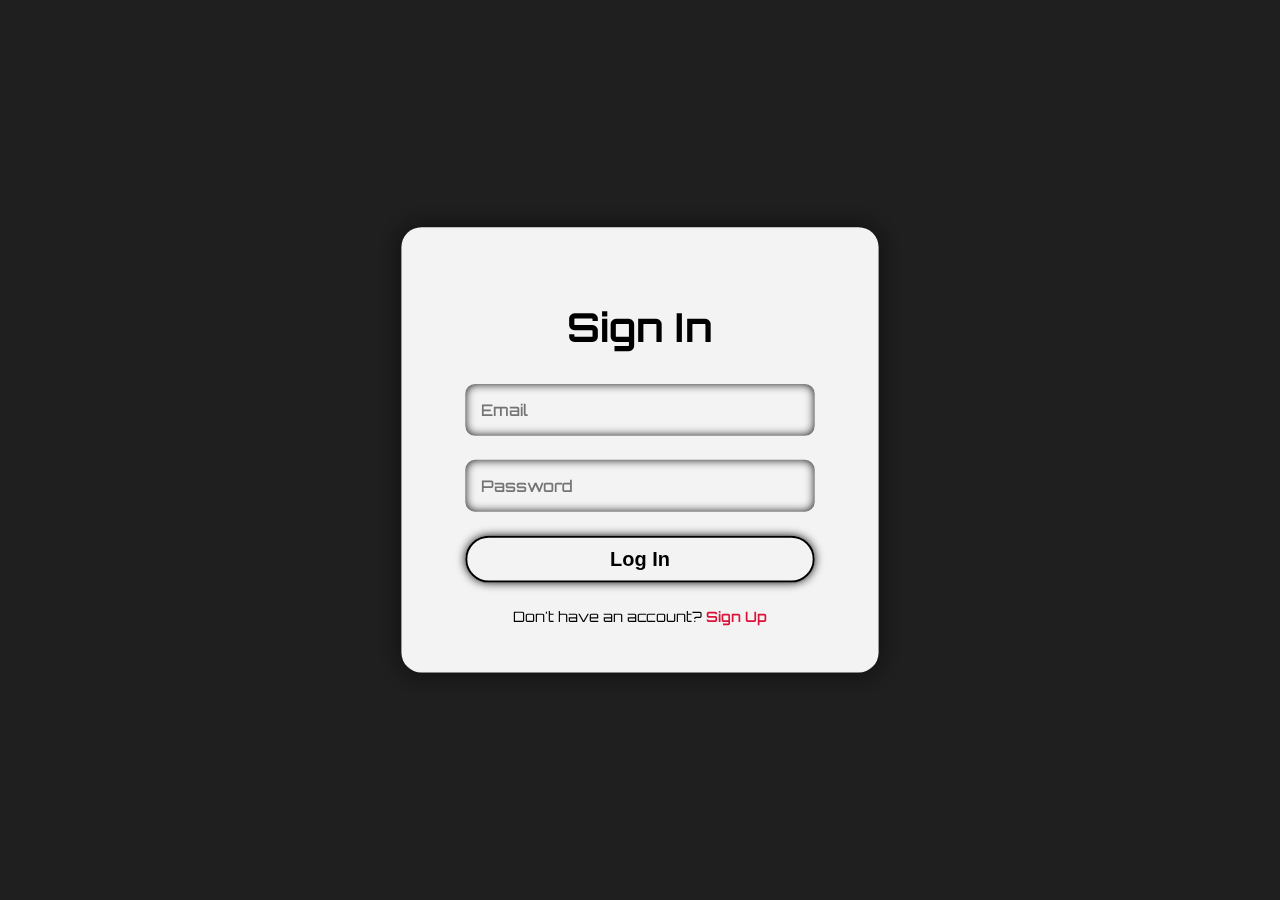
<file: sign-in.html>
<!DOCTYPE html>
<html lang="en">

<head>
    <meta charset="UTF-8" />
    <meta name="viewport" content="width=device-width, initial-scale=1" />
    <title>KiboTech - Sign In</title>
    <link href="https://fonts.googleapis.com/css2?family=Orbitron:wght@400;700&display=swap" rel="stylesheet" />
    <style>
        img {
            position: fixed;
            top: 20px;
            left: 20px;
            height: 50px;
            width: 60px;
            user-select: none;
        }

        svg {
            position: fixed;
            inset: 0;
            width: 100%;
            height: 100%;
            z-index: -1;
        }

        body {
            margin: 0;
            background-color: rgba(0, 0, 0, 0.877);
            color: #000000;
            font-family: 'Orbitron', sans-serif;
            display: flex;
            justify-content: center;
            align-items: center;
            height: 100vh;
            overflow: hidden;
        }

        .container {
            background-color: whitesmoke;
            padding: 3rem 4rem;
            border-radius: 20px;
            box-shadow: 0 0 20px #111;
            backdrop-filter: blur(1px);
            width: 350px;
            text-align: center;
            user-select: none;
        }

        h1 {
            margin-bottom: 2rem;
            font-size: 2.5rem;
            /* text-shadow: 0 0 4px #111, 0 0 10px #111, 0 0 15px #111; */
        }

        form {
            display: flex;
            flex-direction: column;
            gap: 1.5rem;
        }

        input {
            padding: 1rem;
            border-radius: 10px;
            border: none;
            outline: none;
            font-size: 1rem;
            box-shadow: inset 0 0 10px #111;
            background-color: transparent;
            color: #111;
            font-family: 'Orbitron', sans-serif;
            font-weight: 500;
        }

        button {
            padding: 10px 30px;
            font-size: 1.25rem;
            font-weight: 700;
            border: 2px solid black;
            border-radius: 30px;
            box-shadow: 0 0 10px #111;
            background-color: transparent;
            cursor: pointer;
            transition: box-shadow 0.3s ease, transform 0.2s ease;
            user-select: none;
        }

        button:hover {
            box-shadow: 0 0 15px #111;
            transform: scale(1.05);
        }

        button:active {
            transform: scale(0.95);
        }

        .links {
            margin-top: 1.5rem;
            font-size: 0.9rem;
        }

        .links a {
            color: crimson;
            text-decoration: none;
            font-weight: 600;
        }

        .links a:hover {
            text-decoration: underline;
        }
    </style>
</head>

<body>

    <div class="container" role="main" aria-label="Sign In Form">
        <h1>Sign In</h1>
        <form id="signinForm" novalidate>
            <input type="email" name="email" placeholder="Email" required aria-required="true"
                autocomplete="username" />
            <input type="password" name="password" placeholder="Password" required aria-required="true"
                autocomplete="current-password" />
            <button type="submit">Log In</button>
        </form>
        <div class="links">
            Don't have an account? <a href="sign-up.html" tabindex="0">Sign Up</a>
        </div>
    </div>

    <!-- GSAP CDN -->
    <script src="https://cdnjs.cloudflare.com/ajax/libs/gsap/3.12.2/gsap.min.js"></script>

    <script>
        // Animate container on load
        gsap.from('.container', { opacity: 0, y: -30, scale: 0.7, duration: 1, ease: 'power3.out' });
        gsap.from('img', { opacity: 0, scale: 1.4, duration: 1, ease: 'power3.out' });

        // Form submission handling
        const form = document.getElementById('signinForm');
        form.addEventListener('submit', e => {
            e.preventDefault();
            const email = form.email.value.trim();
            const password = form.password.value.trim();

            if (!email || !password) {
                alert('Please fill in all fields.');
                return;
            }
            if (!validateEmail(email)) {
                alert('Please enter a valid email address.');
                return;
            }

            alert('Sign In successful! ');
            form.reset();
            window.open('index.html', '_self');
        });

        function validateEmail(email) {
            return /^[^\s@]+@[^\s@]+\.[^\s@]+$/.test(email);
        }
    </script>
</body>

</html>
</file>
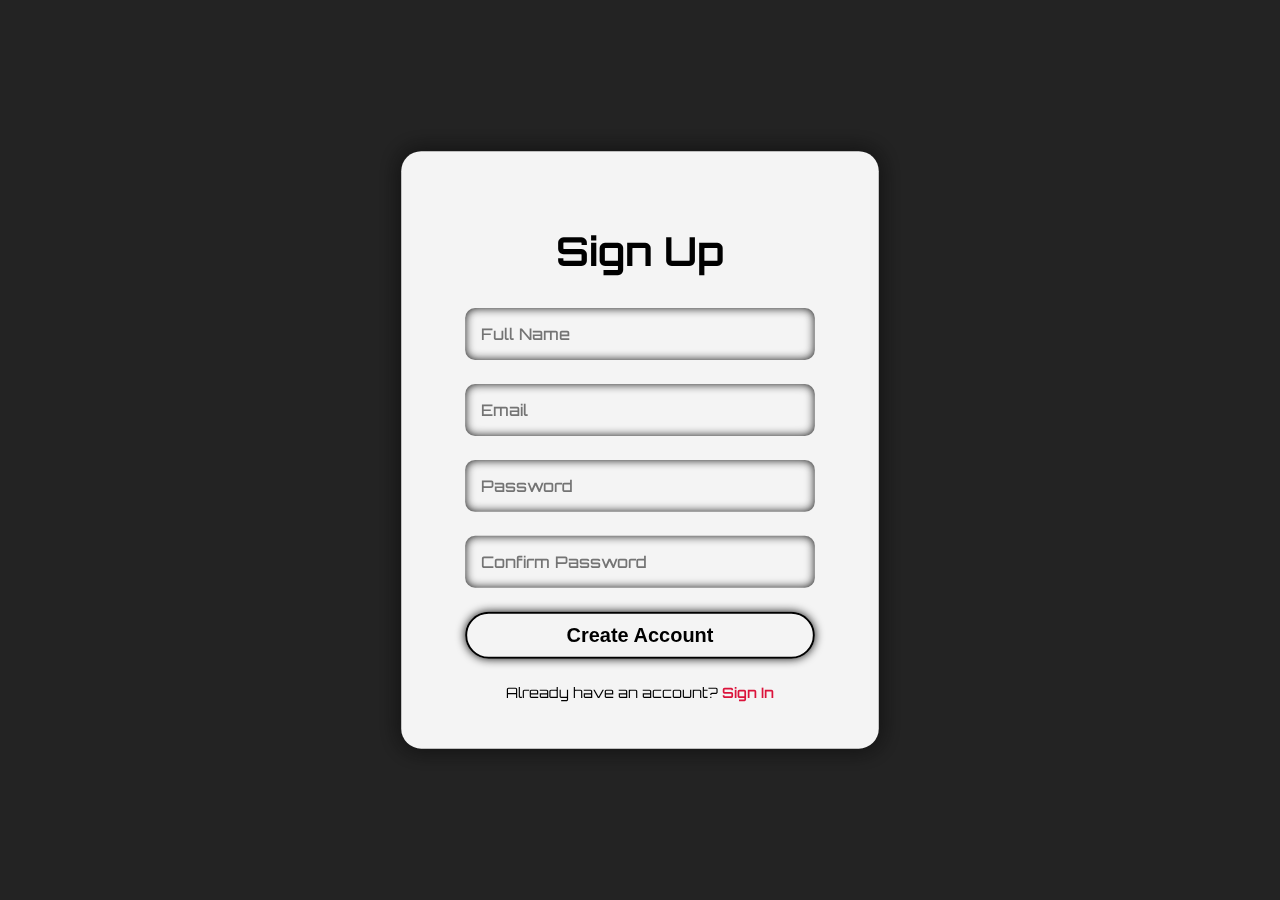
<file: sign-up.html>
<!DOCTYPE html>
<html lang="en">

<head>
    <meta charset="UTF-8" />
    <meta name="viewport" content="width=device-width, initial-scale=1" />
    <title>KiboTech - Sign Up</title>
    <link href="https://fonts.googleapis.com/css2?family=Orbitron:wght@400;700&display=swap" rel="stylesheet" />
    <style>
        img {
            position: fixed;
            top: 20px;
            left: 20px;
            height: 50px;
            width: 60px;
            user-select: none;
        }

        svg {
            position: fixed;
            inset: 0;
            width: 100%;
            height: 100%;
            z-index: -1;
        }

        body {
            margin: 0;
            background-color: rgba(0, 0, 0, 0.863);
            color: #000000;
            font-family: 'Orbitron', sans-serif;
            display: flex;
            justify-content: center;
            align-items: center;
            height: 100vh;
            overflow: hidden;
        }

        .container {
            background-color: whitesmoke;
            padding: 3rem 4rem;
            border-radius: 20px;
            box-shadow: 0 0 20px #111;
            backdrop-filter: blur(1px);
            width: 350px;
            text-align: center;
            user-select: none;
        }

        h1 {
            margin-bottom: 2rem;
            font-size: 2.5rem;
            /* text-shadow: 0 0 4px #111, 0 0 10px #111, 0 0 15px #111; */
        }

        form {
            display: flex;
            flex-direction: column;
            gap: 1.5rem;
        }

        input {
            padding: 1rem;
            border-radius: 10px;
            border: none;
            outline: none;
            font-size: 1rem;
            box-shadow: inset 0 0 10px #111;
            background-color: transparent;
            color: #111;
            font-family: 'Orbitron', sans-serif;
            font-weight: 500;
        }

        button {
            padding: 10px 30px;
            font-size: 1.25rem;
            font-weight: 700;
            border: 2px solid black;
            border-radius: 30px;
            box-shadow: 0 0 10px #111;
            background-color: transparent;
            cursor: pointer;
            transition: box-shadow 0.3s ease, transform 0.2s ease;
            user-select: none;
        }

        button:hover {
            box-shadow: 0 0 15px #111;
            transform: scale(1.05);
        }

        button:active {
            transform: scale(0.95);
        }

        .links {
            margin-top: 1.5rem;
            font-size: 0.9rem;
        }

        .links a {
            color: crimson;
            text-decoration: none;
            font-weight: 600;
        }

        .links a:hover {
            text-decoration: underline;
        }
    </style>
</head>

<body>

    <div class="container" role="main" aria-label="Sign Up Form">
        <h1>Sign Up</h1>
        <form id="signupForm" novalidate>
            <input type="text" name="name" placeholder="Full Name" required aria-required="true" autocomplete="name" />
            <input type="email" name="email" placeholder="Email" required aria-required="true" autocomplete="email" />
            <input type="password" name="password" placeholder="Password" required aria-required="true"
                autocomplete="new-password" />
            <input type="password" name="confirmPassword" placeholder="Confirm Password" required aria-required="true"
                autocomplete="new-password" />
            <button type="submit">Create Account</button>
        </form>
        <div class="links">
            Already have an account? <a href="sign-in.html" tabindex="0">Sign In</a>
        </div>
    </div>

    <!-- GSAP CDN -->
    <script src="https://cdnjs.cloudflare.com/ajax/libs/gsap/3.12.2/gsap.min.js"></script>

    <script>
        // Animate container on load
        gsap.from('.container', { opacity: 0, y: -30, scale: 0.7, duration: 1, ease: 'power3.out' });
        gsap.from('img', { opacity: 0, scale:1.4, duration: 1, ease: 'power3.out' });

        // Form submission handling
        const form = document.getElementById('signupForm');
        form.addEventListener('submit', e => {
            e.preventDefault();
            const name = form.name.value.trim();
            const email = form.email.value.trim();
            const password = form.password.value.trim();
            const confirmPassword = form.confirmPassword.value.trim();

            if (!name || !email || !password || !confirmPassword) {
                alert('Please fill in all fields.');
                return;
            }
            if (!validateEmail(email)) {
                alert('Please enter a valid email address.');
                return;
            }
            if (password !== confirmPassword) {
                alert('Passwords do not match.');
                return;
            }
            if (password.length < 6) {
                alert('Password should be at least 6 characters.');
                return;
            }

            alert('Sign Up successful!');
            form.reset();
            window.open('index.html', '_self');
        });

        function validateEmail(email) {
            return /^[^\s@]+@[^\s@]+\.[^\s@]+$/.test(email);
        }
    </script>
</body>

</html>
</file>
